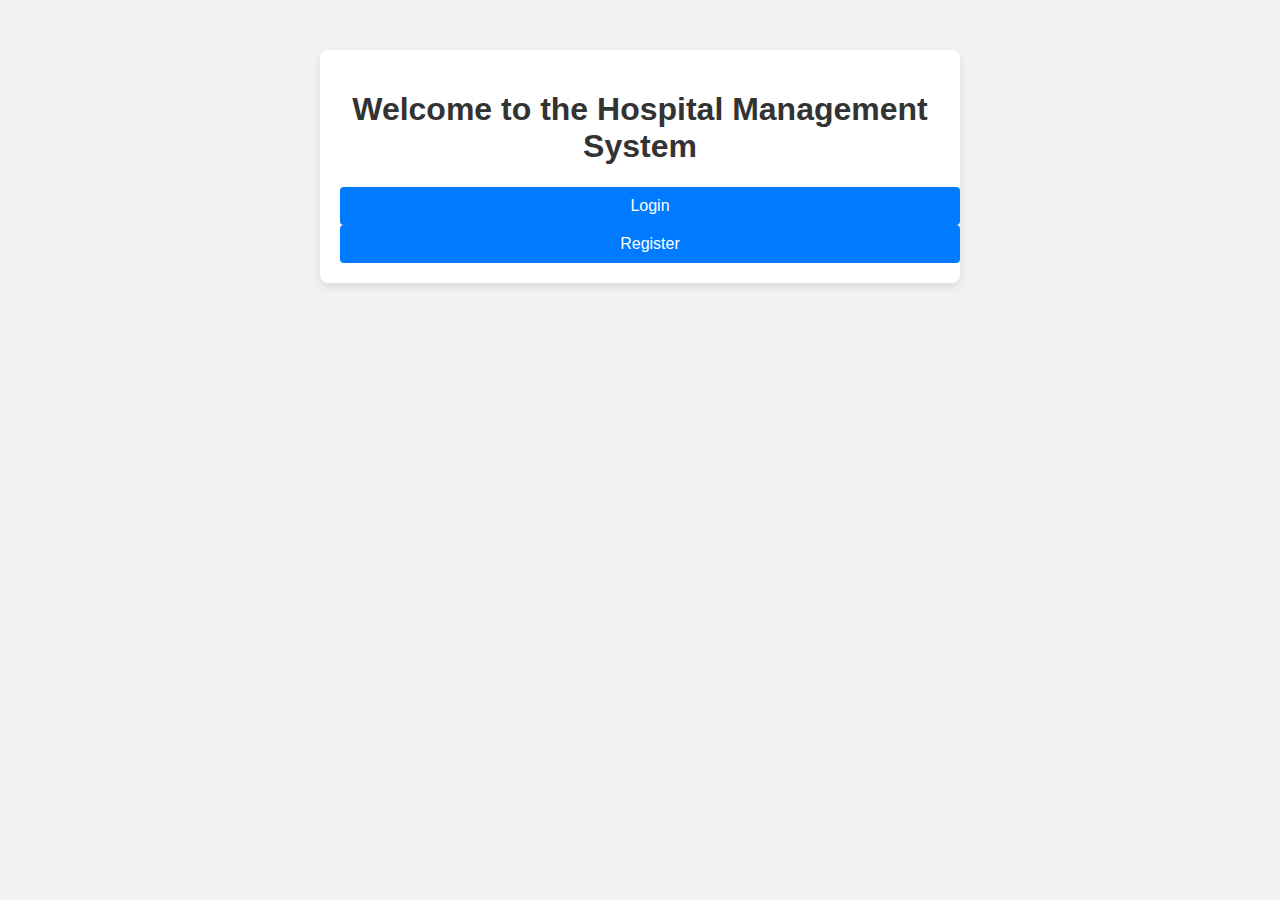
<file: index.html>
<!DOCTYPE html>
<html lang="en">
<head>
    <meta charset="UTF-8">
    <meta name="viewport" content="width=device-width, initial-scale=1.0">
    <title>Hospital Management System</title>
    <link rel="stylesheet" href="style.css">
</head>
<body>
    <div class="container">
        <h1>Welcome to the Hospital Management System</h1>
        <div class="buttons">
            <a href="login.html" class="btn">Login</a>
            <a href="register.html" class="btn">Register</a>
        </div>
    </div>
</body>
</html>
</file>
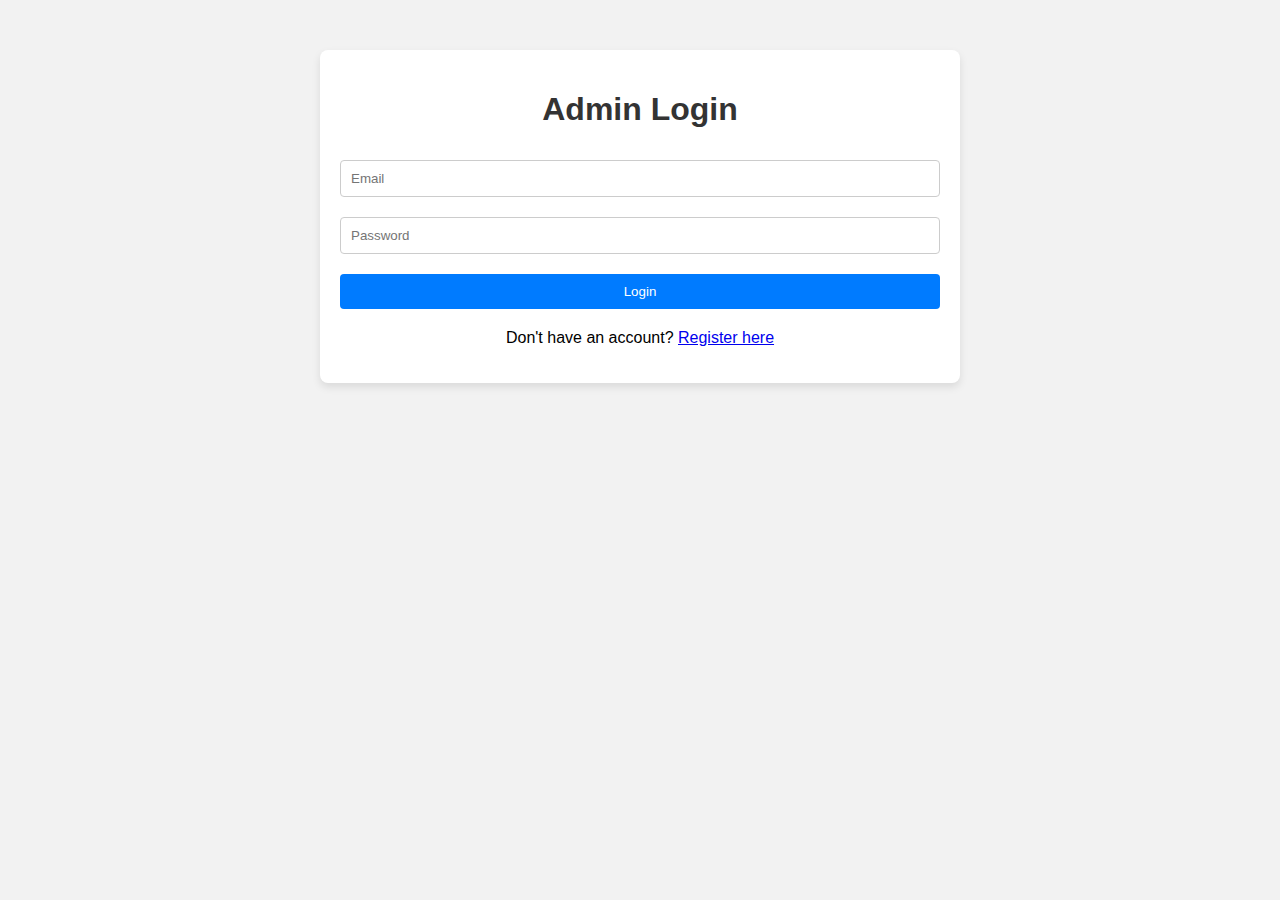
<file: admin-appointments.html>
<!DOCTYPE html>
<html lang="en">
<head>
  <meta charset="UTF-8" />
  <title>Admin - Login</title>
  <meta name="viewport" content="width=device-width, initial-scale=1.0"/>
  <link rel="stylesheet" href="style.css" />
</head>
<body>
  <div class="container">
    <h1>Admin Login</h1>
    <form id="loginForm">
      <input type="email" id="loginEmail" placeholder="Email" required />
      <input type="password" id="loginPassword" placeholder="Password" required />
      <button type="submit" class="btn">Login</button>
    </form>
    <p>Don't have an account? <a href="register.html">Register here</a></p>
  </div>

  <script>
    document.getElementById('loginForm').addEventListener('submit', async function (e) {
      e.preventDefault();

      const email = document.getElementById('loginEmail').value;
      const password = document.getElementById('loginPassword').value;

      // Admin credentials
      const adminEmail = 'admin123@gmail.com';
      const adminPassword = '1234';

      if (email === adminEmail && password === adminPassword) {
        window.location.href = 'admin-dashboard.html'; // Redirect to admin dashboard
      } else {
        alert('Invalid login credentials!');
      }
    });
  </script>
</body>
</html>
</file>
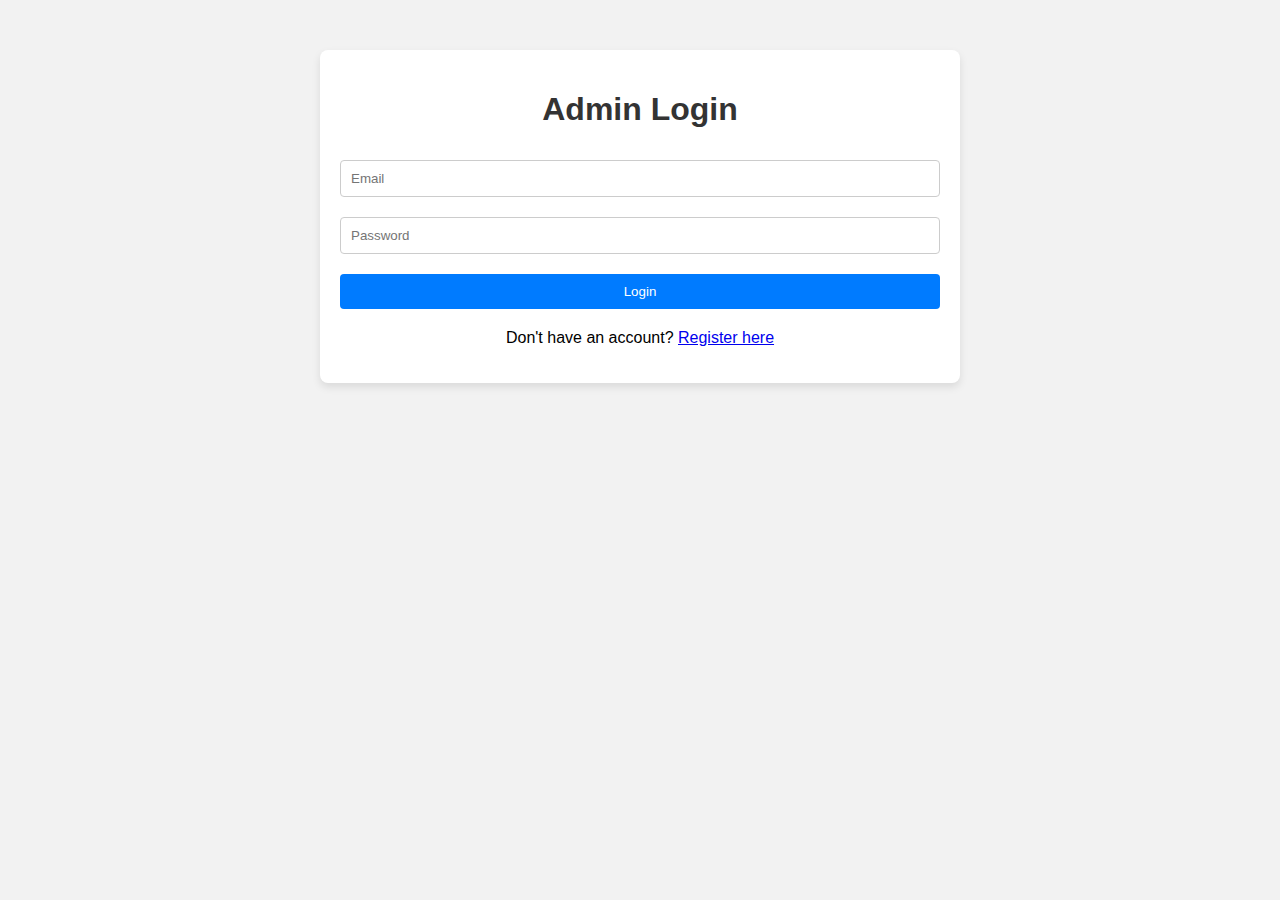
<file: admin-login-dashboard.html>
<!DOCTYPE html>
<html lang="en">
<head>
  <meta charset="UTF-8" />
  <title>Admin - Login</title>
  <meta name="viewport" content="width=device-width, initial-scale=1.0"/>
  <link rel="stylesheet" href="style.css" />
</head>
<body>
  <div class="container">
    <h1>Admin Login</h1>
    <form id="loginForm">
      <input type="email" id="loginEmail" placeholder="Email" required />
      <input type="password" id="loginPassword" placeholder="Password" required />
      <button type="submit" class="btn">Login</button>
    </form>
    <p>Don't have an account? <a href="register.html">Register here</a></p>
  </div>

  <script>
    document.getElementById('loginForm').addEventListener('submit', async function (e) {
      e.preventDefault();

      const email = document.getElementById('loginEmail').value;
      const password = document.getElementById('loginPassword').value;

      // Admin credentials
      const adminEmail = 'admin123@gmail.com';
      const adminPassword = '1234';

      if (email === adminEmail && password === adminPassword) {
        window.location.href = 'admin-appointments.html'; // Redirect to admin dashboard
      } else {
        alert('Invalid login credentials!');
      }
    });
  </script>
</body>
</html>
</file>
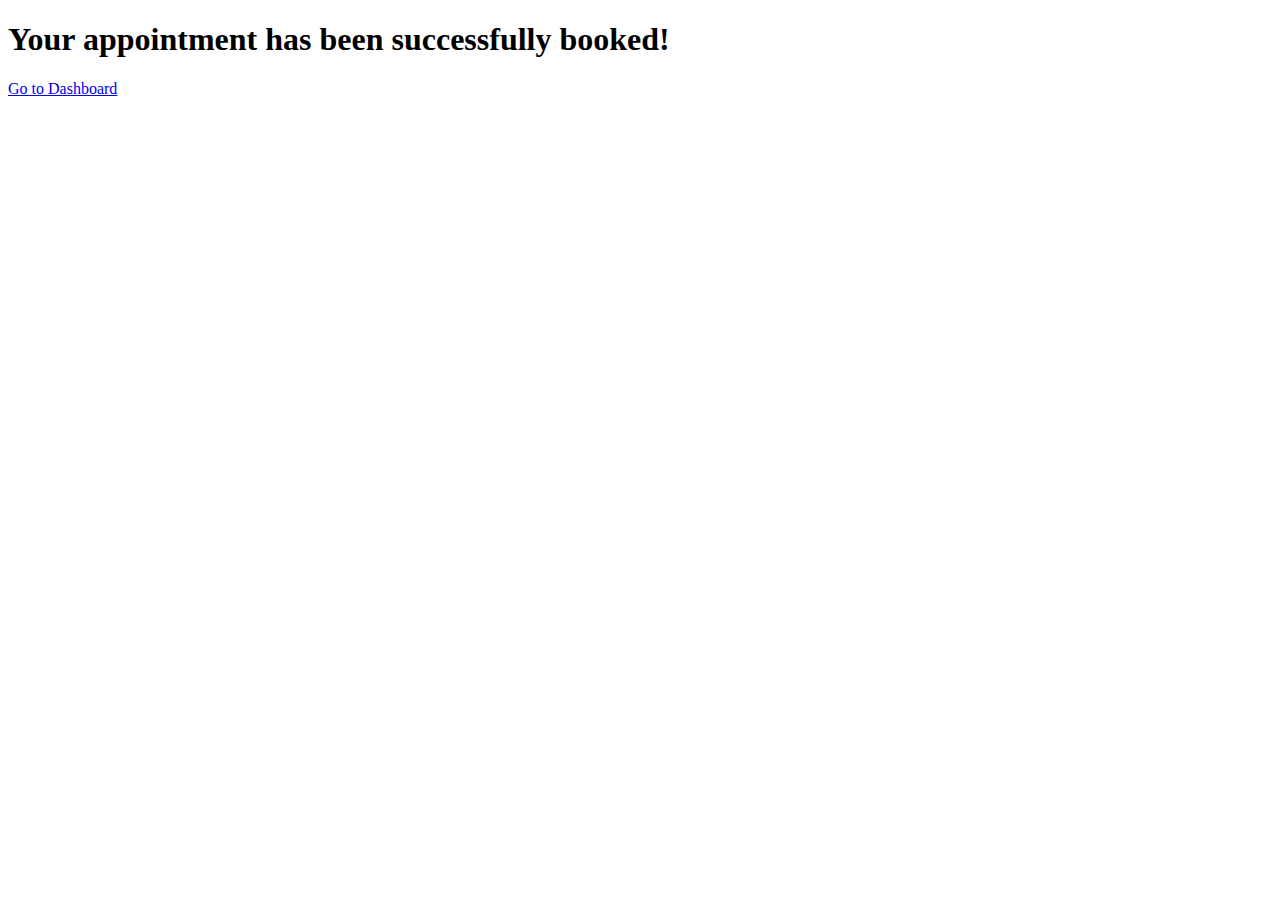
<file: appointment-success.html>
<!DOCTYPE html>
<html lang="en">
<head>
    <meta charset="UTF-8">
    <title>Appointment Confirmed</title>
</head>
<body>
    <h1>Your appointment has been successfully booked!</h1>
    <a href="dashboard.html">Go to Dashboard</a>
</body>
</html>
</file>
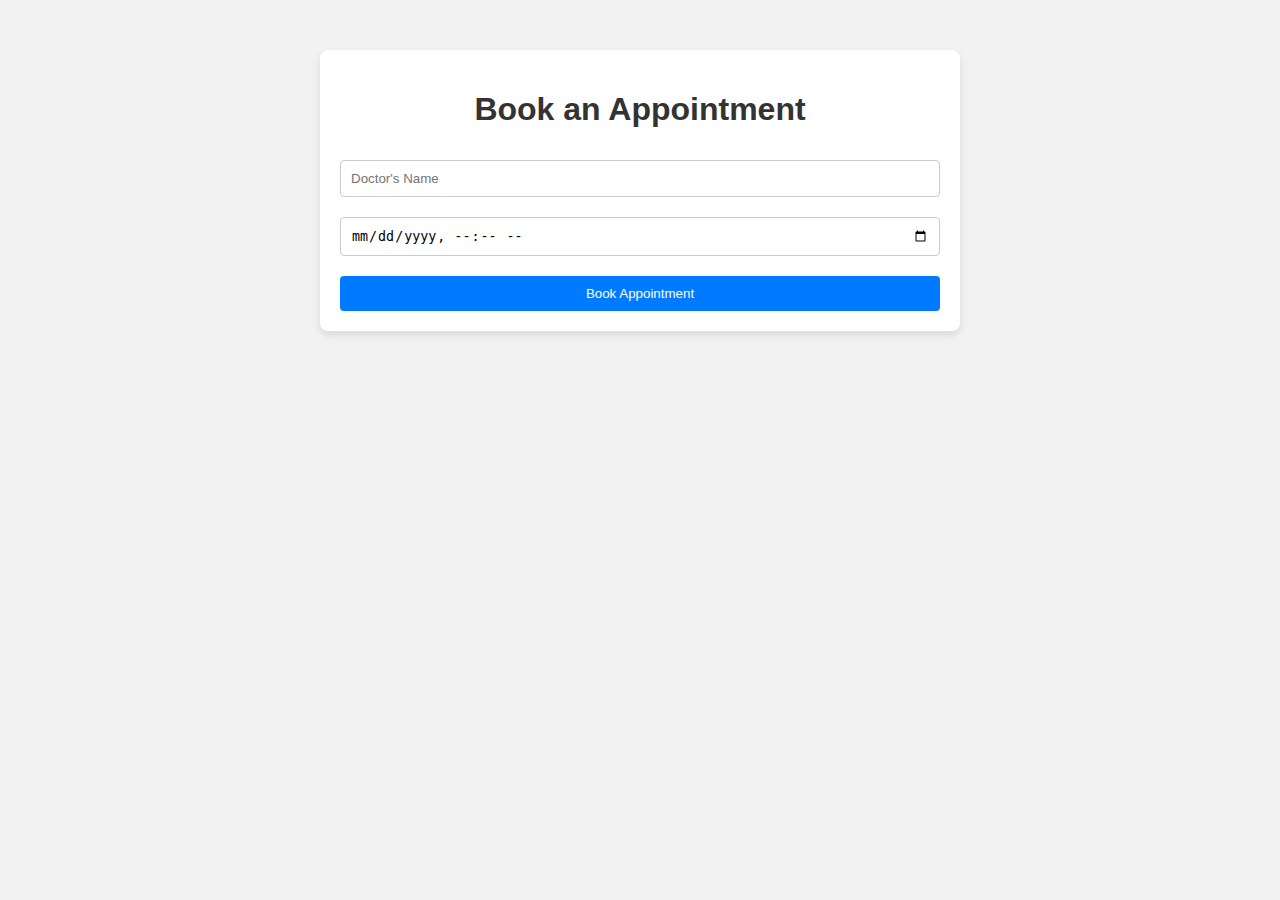
<file: appointments.html>
<!DOCTYPE html>
<html lang="en">
<head>
    <meta charset="UTF-8">
    <meta name="viewport" content="width=device-width, initial-scale=1.0">
    <title>Book an Appointment - Hospital Management System</title>
    <link rel="stylesheet" href="style.css">
</head>
<body>
    <div class="container">
        <h1>Book an Appointment</h1>
        <form id="appointmentForm">
            <input type="text" id="doctor" placeholder="Doctor's Name" required>
            <input type="datetime-local" id="appointmentDate" required>
            <button type="submit" class="btn">Book Appointment</button>
        </form>
    </div>

    <script>
        document.getElementById('appointmentForm').addEventListener('submit', async function(e) {
            e.preventDefault();

            const doctor = document.getElementById('doctor').value.trim();
            const appointmentDate = document.getElementById('appointmentDate').value;

            const response = await fetch('http://localhost:3000/api/appointments', {
                method: 'POST',
                headers: {
                    'Content-Type': 'application/json'
                },
                body: JSON.stringify({ doctor, appointmentDate })
            });

            const result = await response.json();

            if (response.ok) {
                window.location.href = "appointment-success.html";
            } else {
                alert(result.message || "Failed to book appointment");
            }
        });
    </script>
</body>
</html>
</file>
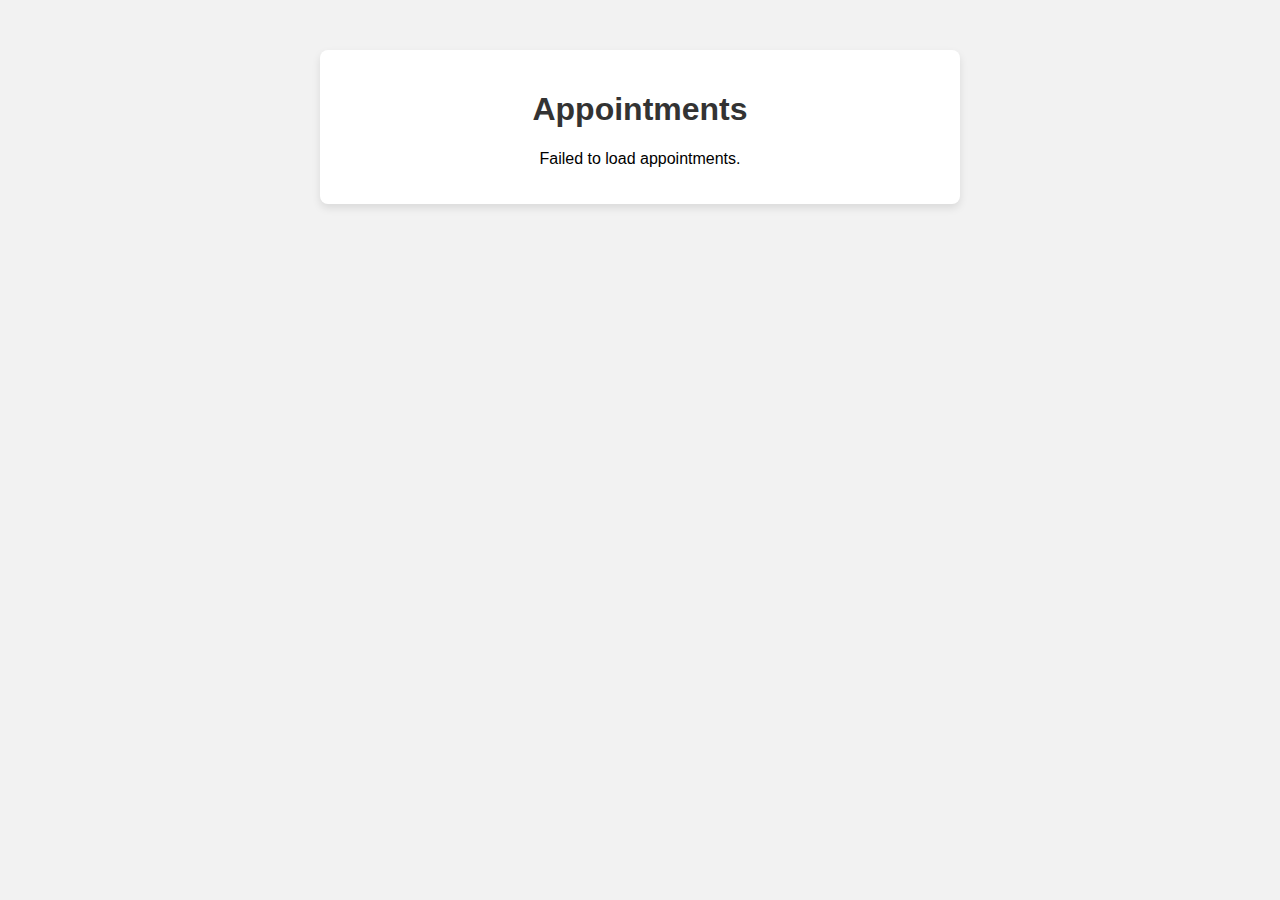
<file: dashboard.html>
<!DOCTYPE html>
<html lang="en">
<head>
  <meta charset="UTF-8" />
  <meta name="viewport" content="width=device-width, initial-scale=1.0"/>
  <title>Dashboard - Hospital Management System</title>
  <link rel="stylesheet" href="style.css" />
</head>
<body>
  <div class="container">
    <h1>Appointments</h1>
    <div id="appointmentsList">
      <!-- Appointments will be inserted here -->
    </div>
  </div>

  <script>
    async function loadAppointments() {
      try {
        const response = await fetch('http://localhost:3000/api/appointments');
        const data = await response.json();

        const listContainer = document.getElementById('appointmentsList');
        listContainer.innerHTML = '';

        if (!data.length) {
          listContainer.innerHTML = '<p>No appointments found.</p>';
          return;
        }

        data.forEach(appt => {
          const item = document.createElement('div');
          item.className = 'appointment-item';
          item.innerHTML = `
            <p><strong>Welcome, ${appt.patientName}!</strong></p>
            <p><strong>Doctor:</strong> ${appt.doctor}</p>
            <p><strong>Specialization:</strong> ${appt.specialization}</p>
            <p><strong>Appointment Date:</strong> ${new Date(appt.appointmentDate).toLocaleString()}</p>
            <p><strong>Thank you for choosing us!</strong></p>
            <p><a href="index.html">Logout</a></p>
            <hr />
          `;
          listContainer.appendChild(item);
        });
      } catch (err) {
        console.error('Error loading appointments:', err);
        document.getElementById('appointmentsList').innerHTML = '<p>Failed to load appointments.</p>';
      }
    }

    loadAppointments();
  </script>
</body>
</html>
</file>
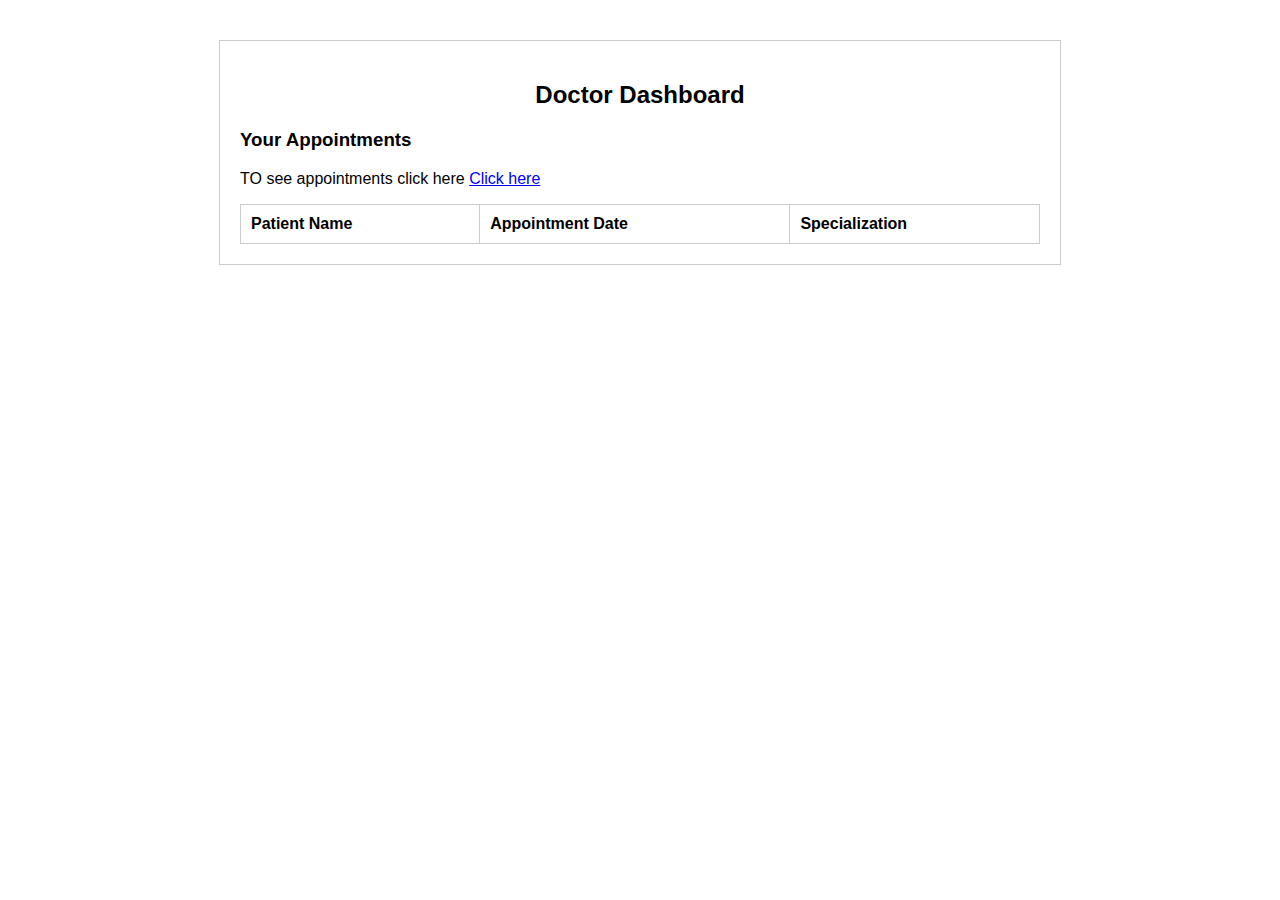
<file: doctor-dashboard.html>
<!DOCTYPE html>
<html lang="en">
<head>
  <meta charset="UTF-8" />
  <meta name="viewport" content="width=device-width, initial-scale=1.0" />
  <title>Doctor Dashboard - Hospital Management System</title>
  <style>
    body {
      font-family: Arial, sans-serif;
      margin: 40px;
    }

    .container {
      max-width: 800px;
      margin: auto;
      padding: 20px;
      border: 1px solid #ccc;
    }

    table {
      width: 100%;
      border-collapse: collapse;
    }

    th, td {
      padding: 10px;
      text-align: left;
      border: 1px solid #ccc;
    }

    h2 {
      text-align: center;
    }

    .appointments {
      margin-top: 20px;
    }

    .appointments table {
      width: 100%;
    }
  </style>
</head>
<body>
  <div class="container">
    <h2>Doctor Dashboard</h2>
    <div class="appointments">
      <h3>Your Appointments</h3>
      <table id="appointmentsTable">
        <thead>
          <tr>
            <th>Patient Name</th>
            <th>Appointment Date</th>
            <th>Specialization</th>
          </tr>
        </thead>
        <tbody>
          <!-- Appointment data will be inserted here -->
           <p>TO see appointments click here <a href="appointment-success.html">Click here</a></p>
        </tbody>
      </table>
    </div>
  </div>

  <script>
    // Get the doctorId from the URL query string
    const urlParams = new URLSearchParams(window.location.search);
    const doctorId = urlParams.get('doctorId');

    // Fetch appointments for the logged-in doctor
    async function fetchAppointments() {
      try {
        const response = await fetch(`http://localhost:3000/api/doctor/appointments/${doctorId}`);
        const appointments = await response.json();

        if (appointments.length > 0) {
          const appointmentsTable = document.getElementById('appointmentsTable').getElementsByTagName('tbody')[0];
          appointmentsTable.innerHTML = ''; // Clear existing appointments

          appointments.forEach((appointment) => {
            const row = document.createElement('tr');
            row.innerHTML = `
              <td>${appointment.patientName}</td>
              <td>${new Date(appointment.appointmentDate).toLocaleString()}</td>
              <td>${appointment.specialization}</td>
            `;
            appointmentsTable.appendChild(row);
          });
        } else {
          alert('No appointments found for this doctor.');
        }
      } catch (err) {
        alert('Error fetching appointments.');
      }
    }

    // Fetch the doctor's appointments after the page loads
    window.onload = fetchAppointments;
  </script>
</body>
</html>
</file>
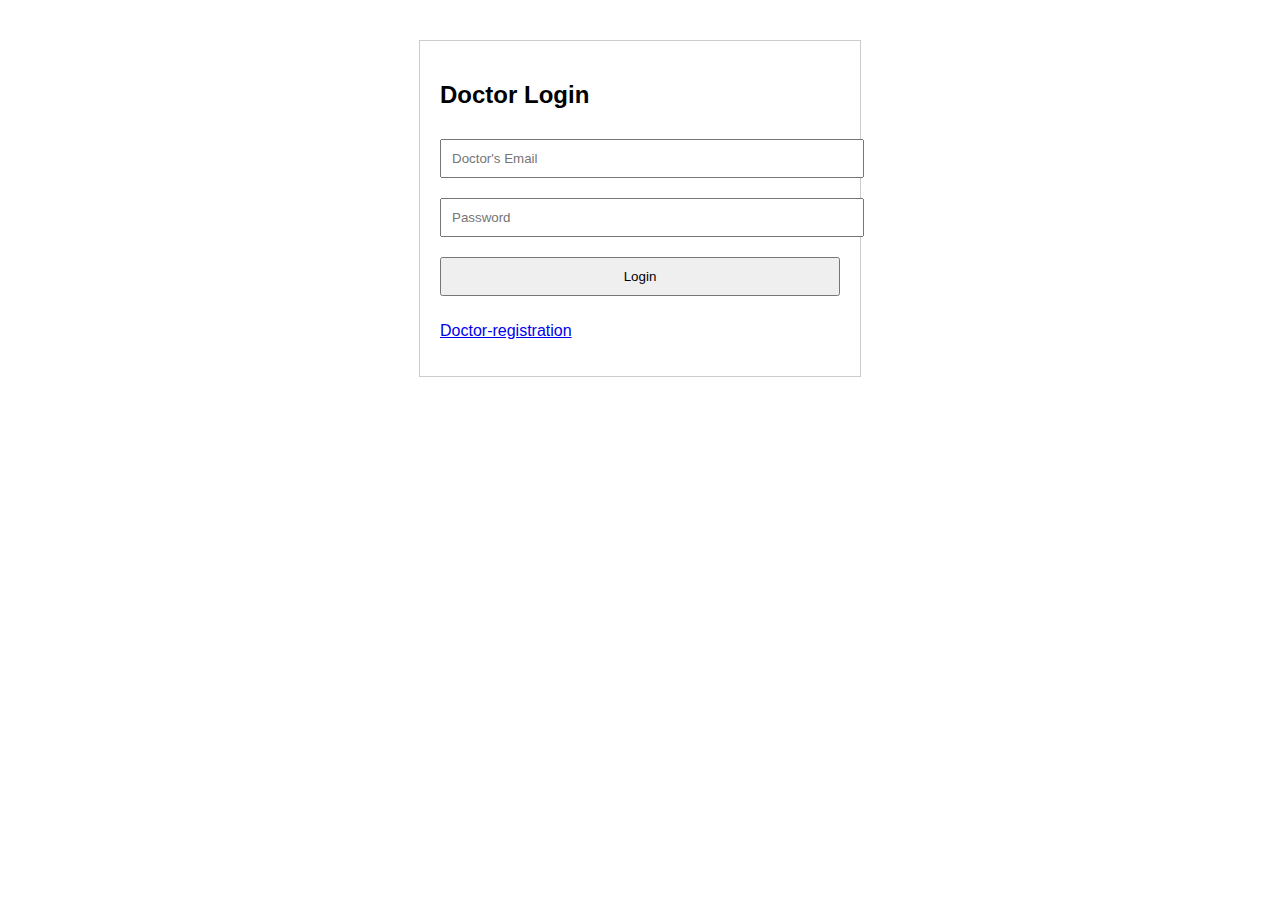
<file: doctor-login.html>
<!DOCTYPE html>
<html lang="en">
<head>
  <meta charset="UTF-8" />
  <meta name="viewport" content="width=device-width, initial-scale=1.0" />
  <title>Doctor Login - Hospital Management System</title>
  <style>
    body {
      font-family: Arial, sans-serif;
      margin: 40px;
    }

    .container {
      max-width: 400px;
      margin: auto;
      padding: 20px;
      border: 1px solid #ccc;
    }

    input, button {
      width: 100%;
      margin: 10px 0;
      padding: 10px;
    }
  </style>
</head>
<body>
  <div class="container">
    <h2>Doctor Login</h2>
    <form id="doctorLoginForm">
      <input type="email" id="doctorEmail" placeholder="Doctor's Email" required />
      <input type="password" id="doctorPassword" placeholder="Password" required />
      <button type="submit">Login</button>
      <p><a href="doctor-register.html">Doctor-registration</a></p>
    </form>
  </div>

  <script>
    const doctorLoginForm = document.getElementById('doctorLoginForm');

    doctorLoginForm.addEventListener('submit', async (e) => {
      e.preventDefault();

      const email = document.getElementById('doctorEmail').value.trim();
      const password = document.getElementById('doctorPassword').value;

      try {
        const response = await fetch('http://localhost:3000/api/doctor/login', {
          method: 'POST',
          headers: { 'Content-Type': 'application/json' },
          body: JSON.stringify({ email, password }),
        });

        const result = await response.json();
        if (response.ok) {
          alert('Login successful!');
          window.location.href = `doctor-dashboard.html?doctorId=${result.doctorId}`;
        } else {
          alert(result.message || 'Login failed');
        }
      } catch (err) {
        alert('Error connecting to the server.');
      }
    });
  </script>
</body>
</html>
</file>
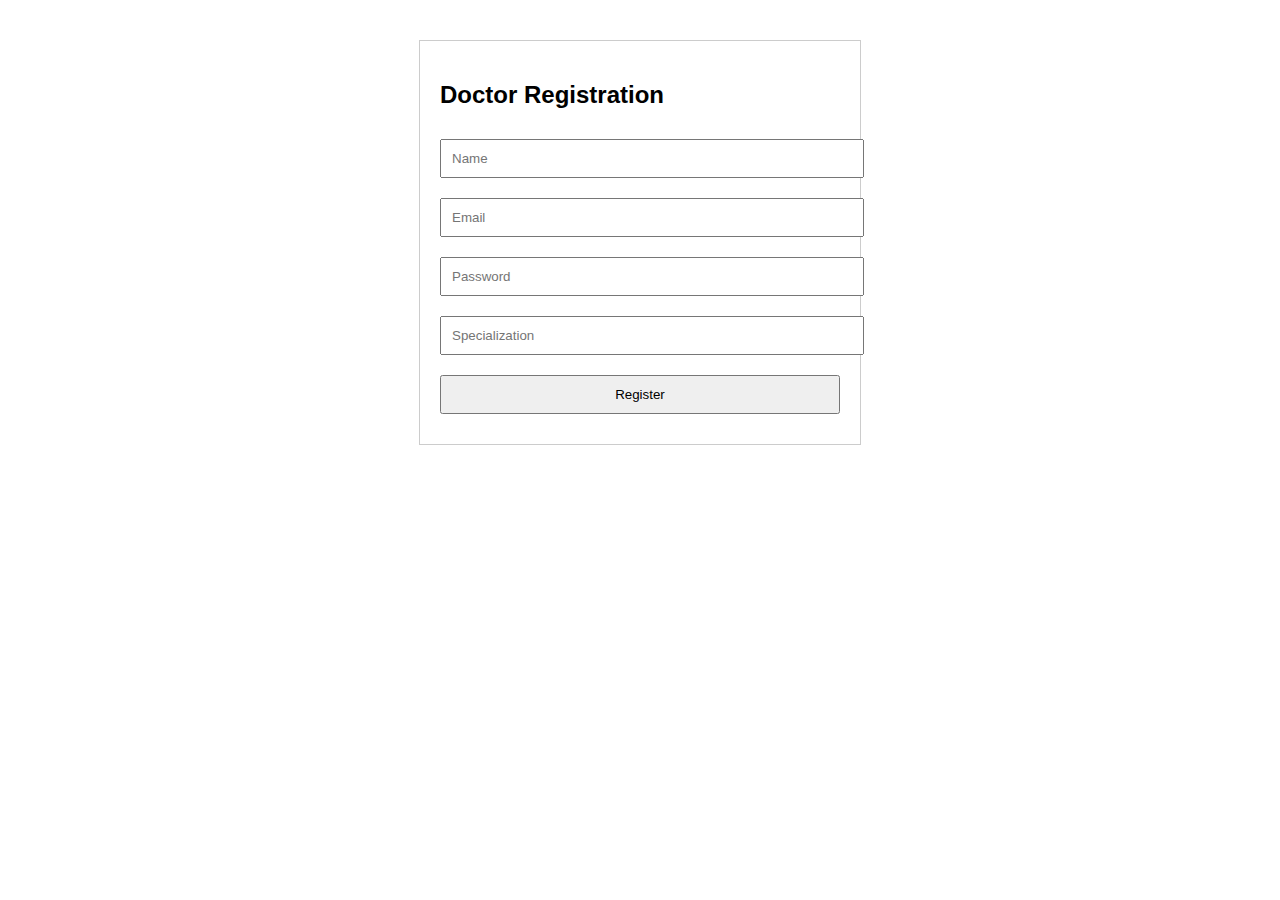
<file: doctor-register.html>
<!DOCTYPE html>
<html lang="en">
<head>
  <meta charset="UTF-8" />
  <meta name="viewport" content="width=device-width, initial-scale=1.0" />
  <title>Doctor Registration - Hospital Management System</title>
  <style>
    body {
      font-family: Arial, sans-serif;
      margin: 40px;
    }

    .container {
      max-width: 400px;
      margin: auto;
      padding: 20px;
      border: 1px solid #ccc;
    }

    input, button {
      width: 100%;
      margin: 10px 0;
      padding: 10px;
    }
  </style>
</head>
<body>
  <div class="container">
    <h2>Doctor Registration</h2>
    <form id="doctorRegisterForm">
      <input type="text" id="doctorName" placeholder="Name" required />
      <input type="email" id="doctorEmail" placeholder="Email" required />
      <input type="password" id="doctorPassword" placeholder="Password" required />
      <input type="text" id="doctorSpecialization" placeholder="Specialization" required />
      <button type="submit">Register</button>
    </form>
  </div>

  <script>
    const doctorRegisterForm = document.getElementById('doctorRegisterForm');

    doctorRegisterForm.addEventListener('submit', async (e) => {
      e.preventDefault();

      const name = document.getElementById('doctorName').value.trim();
      const email = document.getElementById('doctorEmail').value.trim();
      const password = document.getElementById('doctorPassword').value;
      const specialization = document.getElementById('doctorSpecialization').value.trim();

      try {
        const response = await fetch('http://localhost:3000/api/doctor/register', {
          method: 'POST',
          headers: { 'Content-Type': 'application/json' },
          body: JSON.stringify({ name, email, password, specialization }),
        });

        const result = await response.json();
        if (response.ok) {
          alert('Registration successful!');
          window.location.href = 'doctor-login.html'; // Redirect to login page after registration
        } else {
          alert(result.message || 'Registration failed');
        }
      } catch (err) {
        alert('Error connecting to the server.');
      }
    });
  </script>
</body>
</html>
</file>
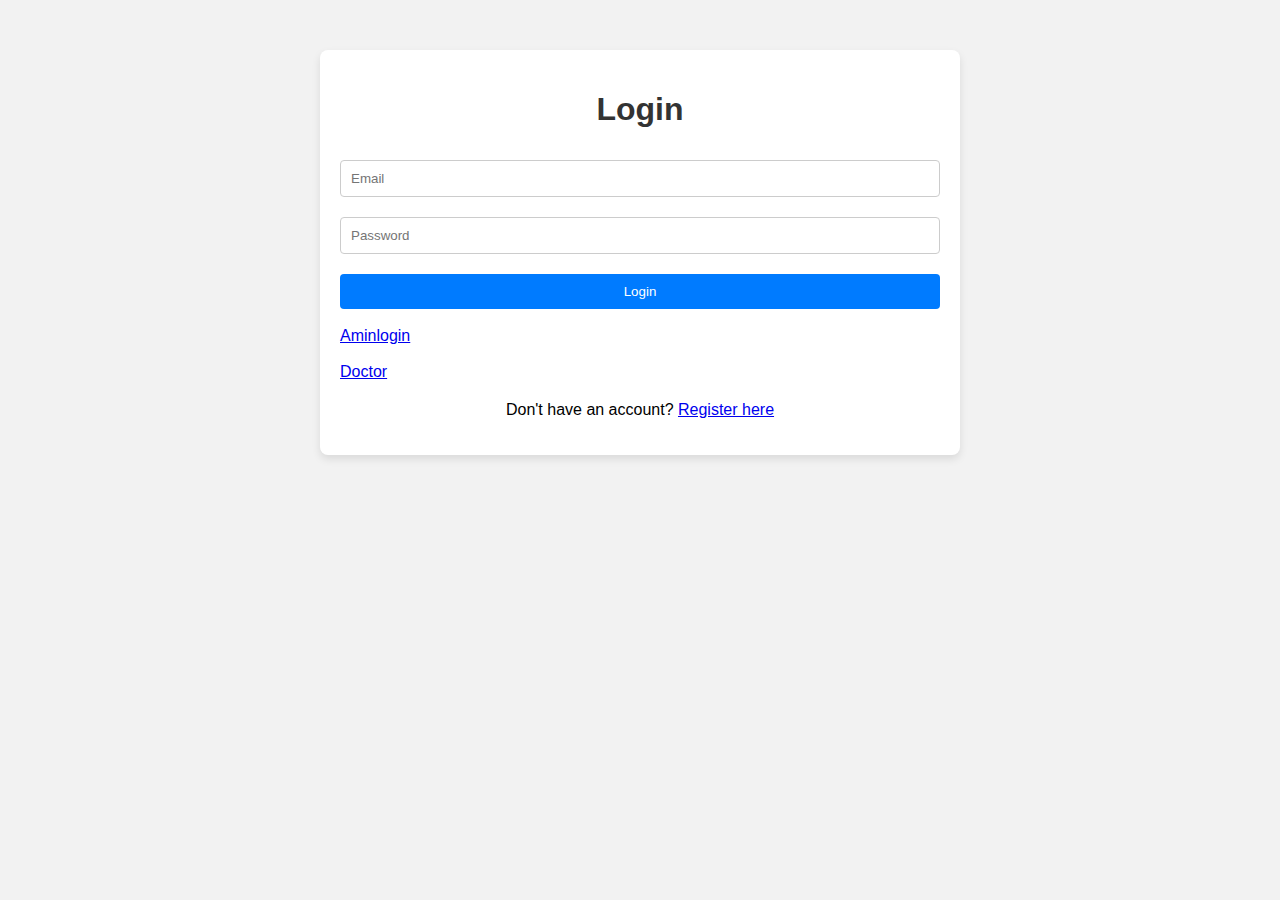
<file: login.html>
<!DOCTYPE html>
<html lang="en">
<head>
  <meta charset="UTF-8" />
  <meta name="viewport" content="width=device-width, initial-scale=1.0"/>
  <title>Login - Hospital Management System</title>
  <link rel="stylesheet" href="style.css" />
</head>
<body>
  <div class="container">
    <h1>Login</h1>
    <form id="loginForm">
      <input type="email" id="loginEmail" placeholder="Email" required />
      <input type="password" id="loginPassword" placeholder="Password" required />
      <button type="submit" class="btn">Login</button>
      <br>
      <a href="admin-login-dashboard.html">Aminlogin</a>
      <br>
      <a href="doctor-login.html">Doctor</a>
    </form>
    <p>Don't have an account? <a href="register.html">Register here</a></p>
  </div>
  <script>
    document.getElementById('loginForm')?.addEventListener('submit', async function(e) {
      e.preventDefault();
  
      const email = document.getElementById('loginEmail').value.trim();
      const password = document.getElementById('loginPassword').value;
  
      try {
        const response = await fetch('http://localhost:3000/api/login', {
          method: 'POST',
          headers: {
            'Content-Type': 'application/json'
          },
          body: JSON.stringify({ email, password })
        });
  
        const result = await response.json();
        console.log(result);
  
        if (response.ok) {
          alert("Login successful!");
          window.location.href = "appointments.html"; // Update this with your actual user dashboard path
        } else {
          alert(result.message || "Login failed!");
        }
      } catch (err) {
        console.error("Login error:", err);
        alert("Error connecting to the server.");
      }
    });
  </script>
  
</body>
</html>
</file>
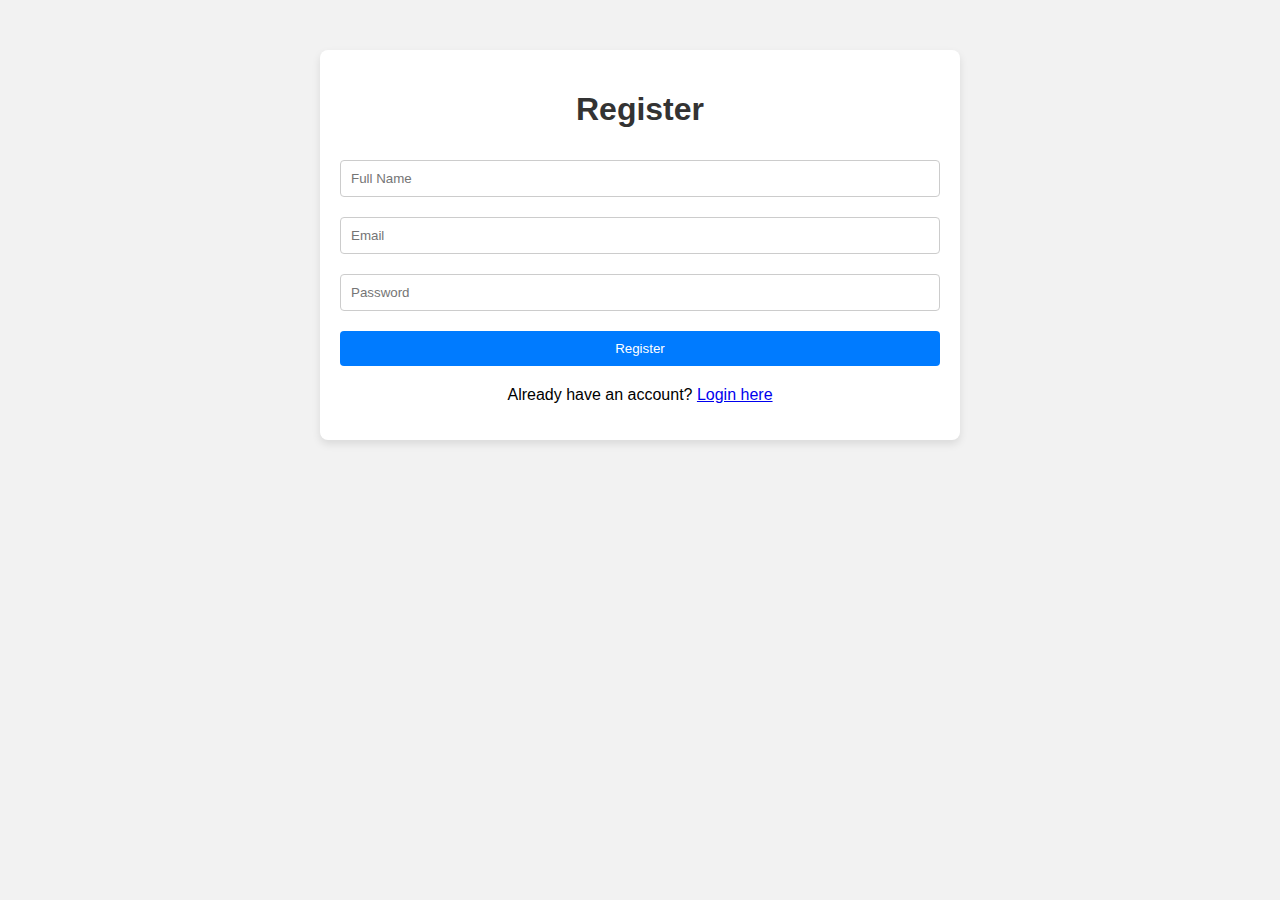
<file: register.html>
<!DOCTYPE html>
<html lang="en">
<head>
    <meta charset="UTF-8">
    <meta name="viewport" content="width=device-width, initial-scale=1.0">
    <title>Register - Hospital Management System</title>
    <link rel="stylesheet" href="style.css">
</head>
<body>
    <div class="container">
        <h1>Register</h1>
        <form id="registerForm">
            <input type="text" id="name" placeholder="Full Name" required>
            <input type="email" id="email" placeholder="Email" required>
            <input type="password" id="password" placeholder="Password" required>
            <button type="submit" class="btn">Register</button>
        </form>
        <p>Already have an account? <a href="login.html">Login here</a></p>
    </div>
    <script src="app.js"></script>
</body>
</html>
</file>
<file: style.css>
body {
    font-family: Arial, sans-serif;
    margin: 0;
    padding: 0;
    background-color: #f2f2f2;
}

.container {
    width: 100%;
    max-width: 600px;
    margin: 50px auto;
    padding: 20px;
    background-color: white;
    border-radius: 8px;
    box-shadow: 0 4px 8px rgba(0, 0, 0, 0.1);
}

h1 {
    text-align: center;
    color: #333;
}

form {
    display: flex;
    flex-direction: column;
}

input {
    padding: 10px;
    margin: 10px 0;
    border: 1px solid #ccc;
    border-radius: 4px;
}

button {
    padding: 10px;
    margin-top: 10px;
    background-color: #4CAF50;
    color: white;
    border: none;
    border-radius: 4px;
    cursor: pointer;
}

button:hover {
    background-color: #45a049;
}

.btn {
    padding: 10px;
    text-align: center;
    color: white;
    background-color: #007bff;
    display: inline-block;
    width: 100%;
    text-decoration: none;
    border-radius: 4px;
}

.btn:hover {
    background-color: #0056b3;
}

p {
    text-align: center;
    margin-top: 20px;
}
</file>
